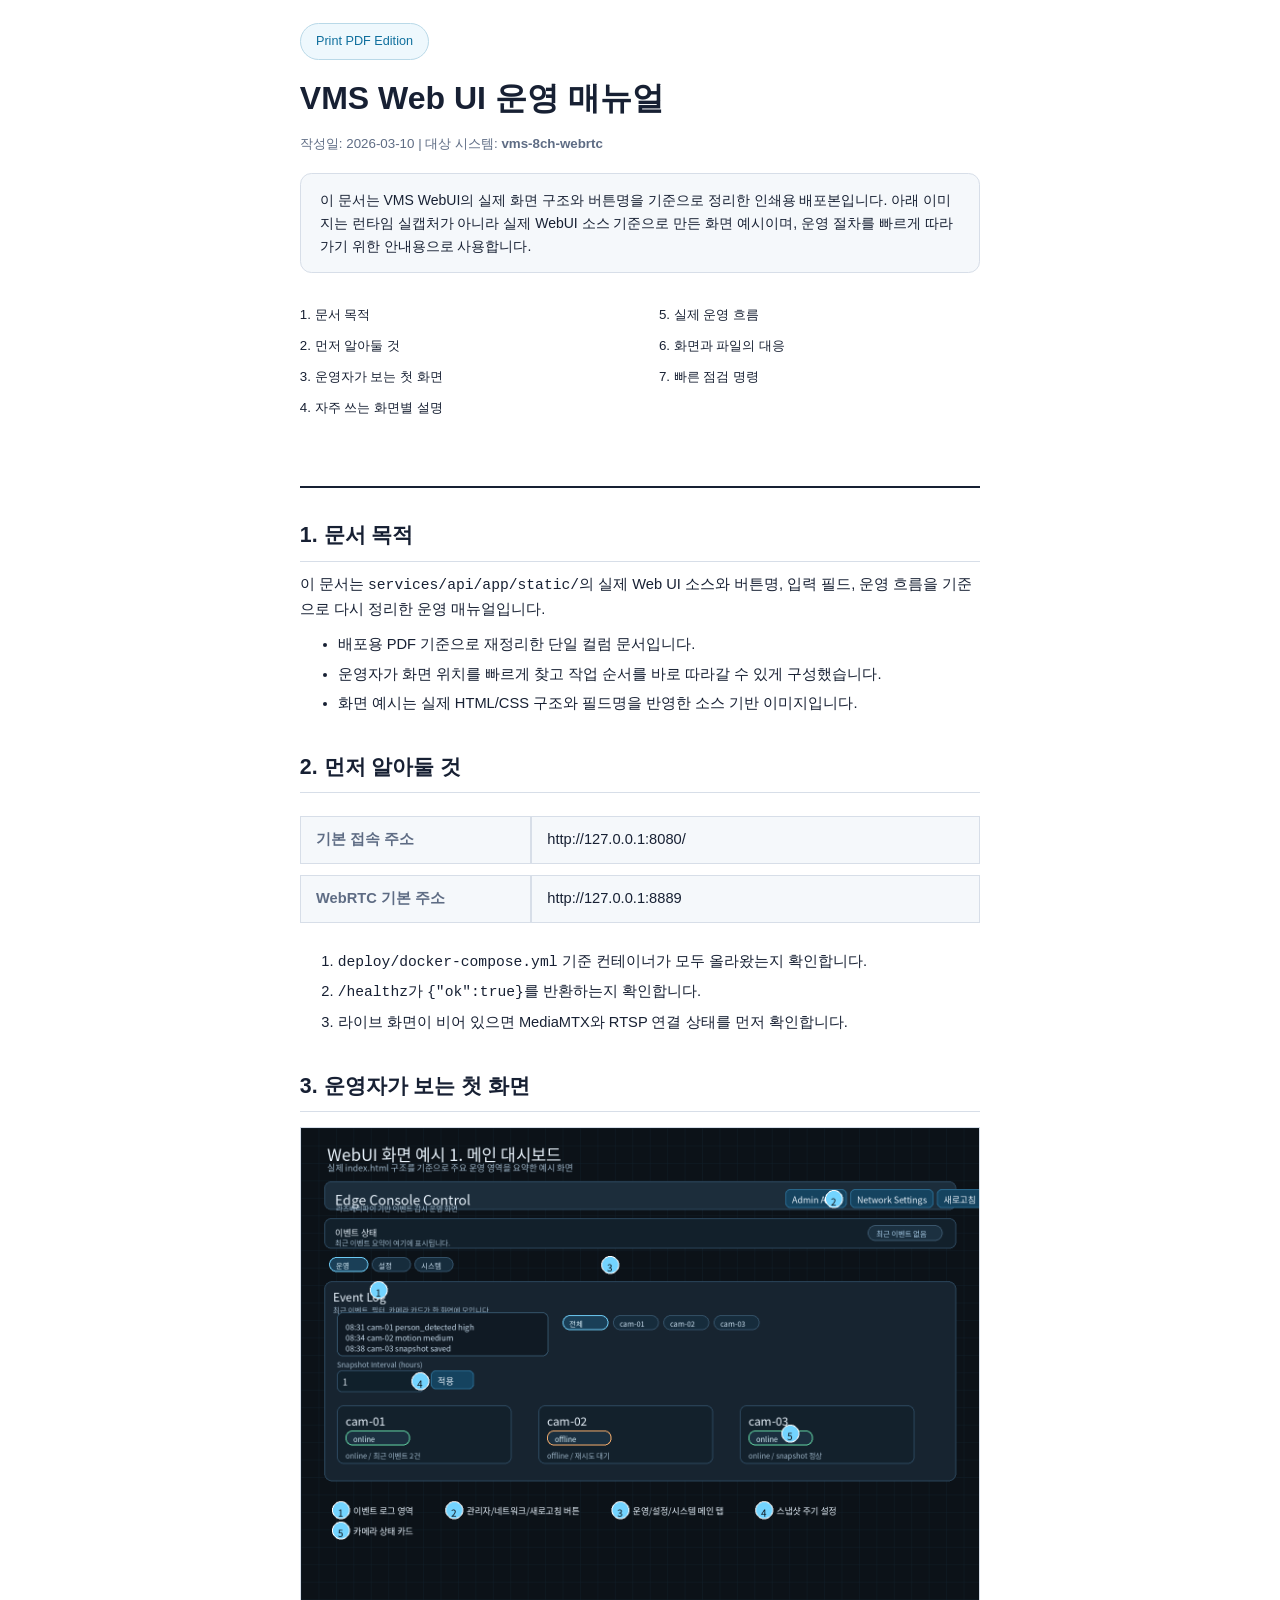
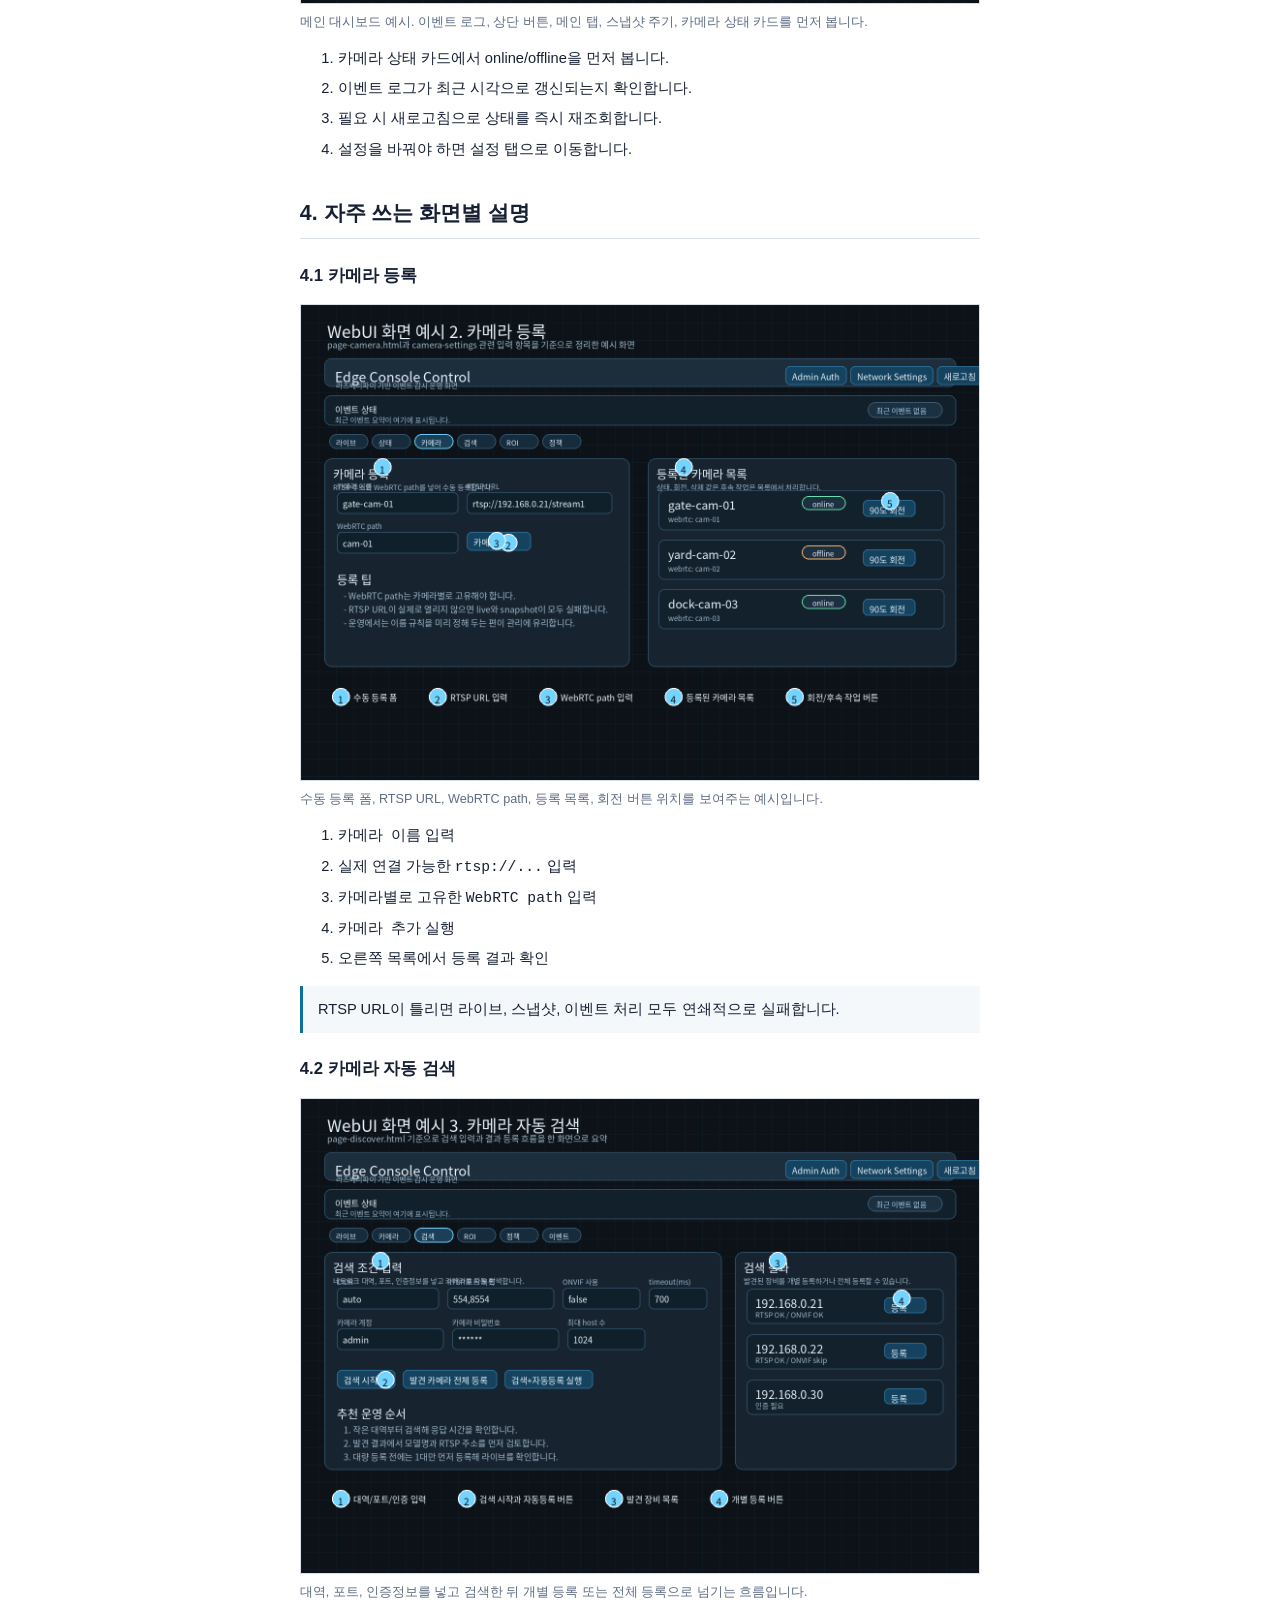
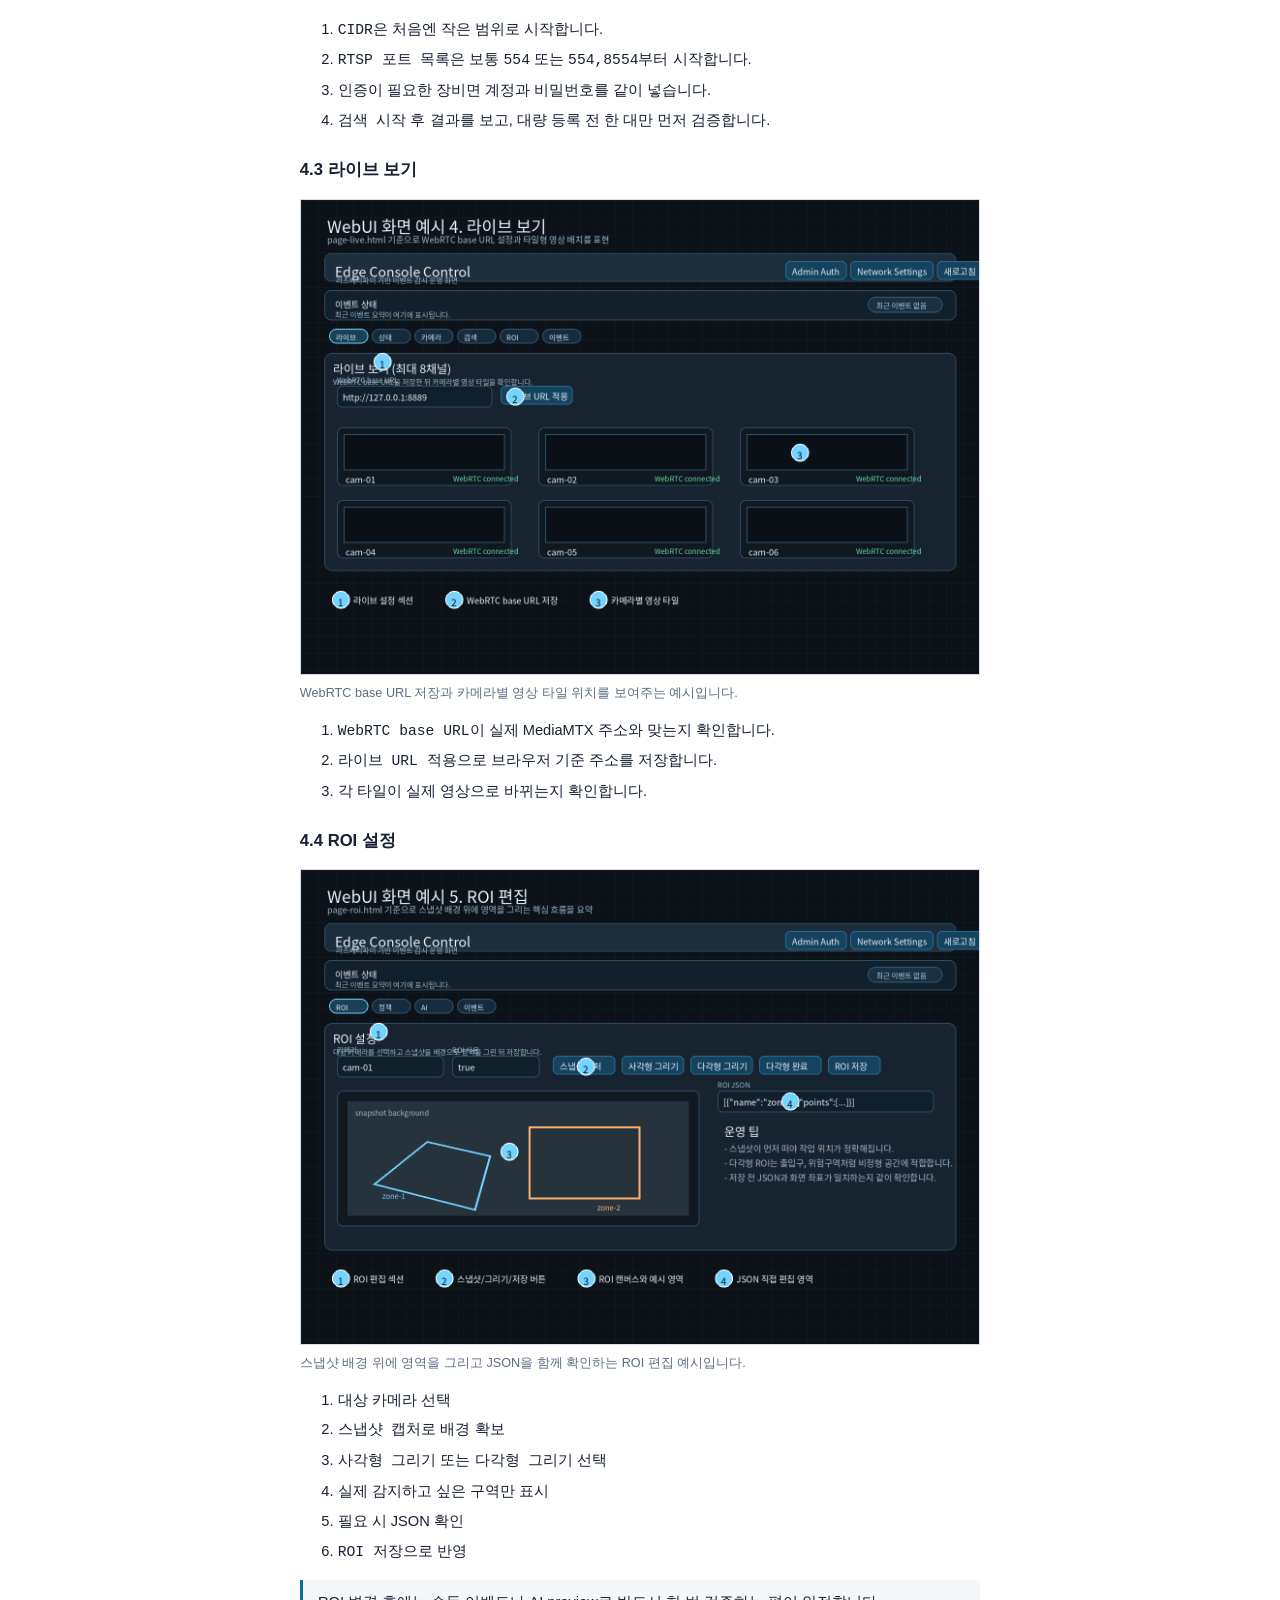
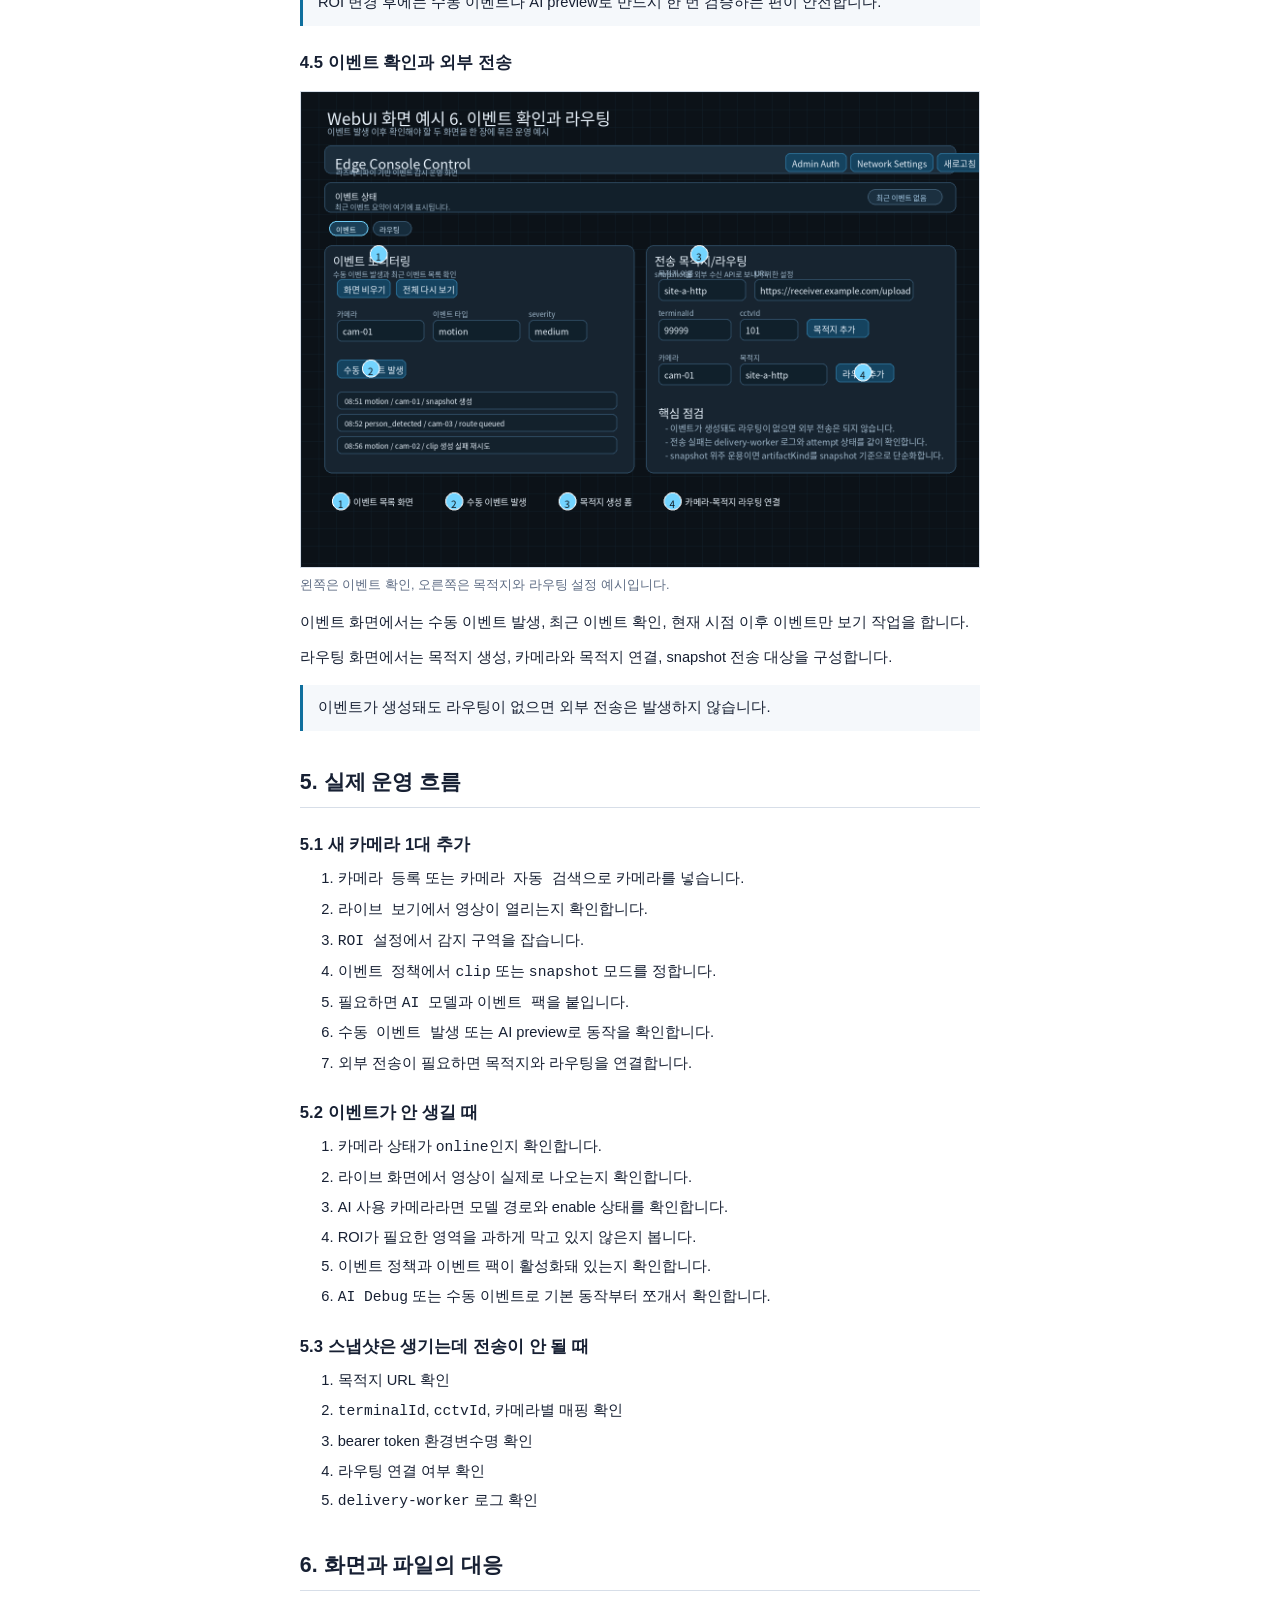
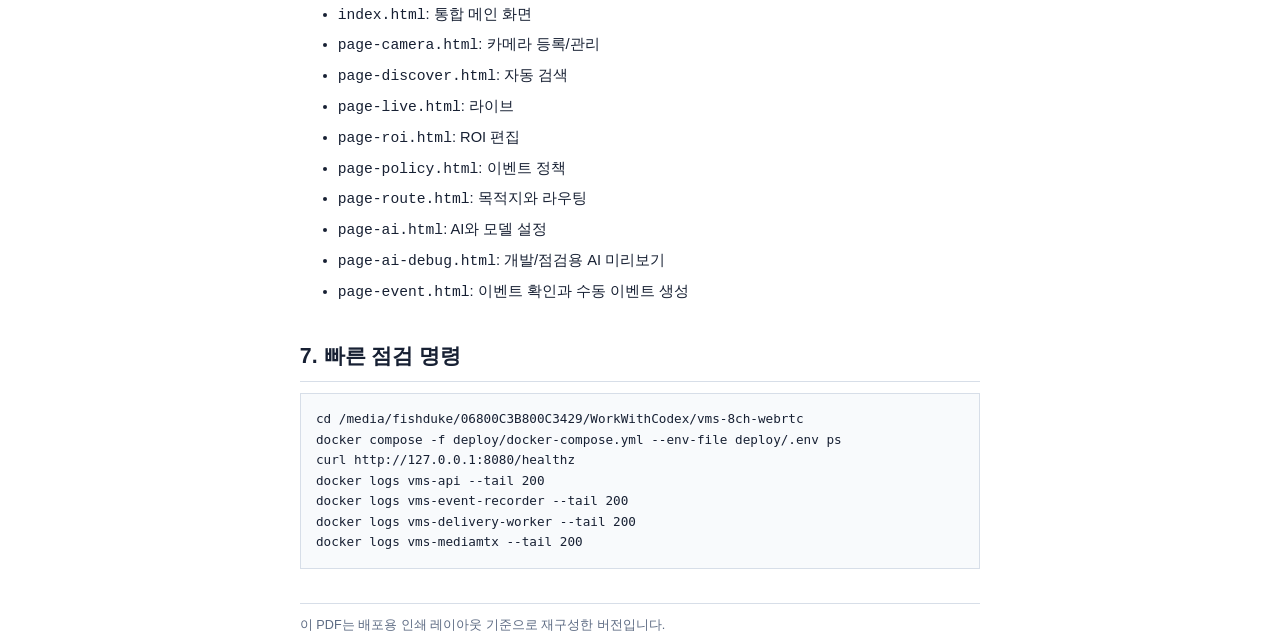
<file: docs/WEBUI_MANUAL_KO_2026-03-10_print.html>
<!doctype html>
<html lang="ko">
<head>
  <meta charset="utf-8" />
  <meta name="viewport" content="width=device-width, initial-scale=1" />
  <title>VMS Web UI 운영 매뉴얼</title>
  <style>
    @page {
      size: A4;
      margin: 16mm 14mm 16mm 14mm;
    }
    :root {
      --ink: #172033;
      --muted: #5e6c84;
      --line: #d7dee8;
      --accent: #0f6f9d;
      --soft: #f5f8fb;
    }
    * { box-sizing: border-box; }
    body {
      margin: 0;
      font-family: "Noto Sans KR", "Malgun Gothic", sans-serif;
      color: var(--ink);
      background: white;
      line-height: 1.62;
      font-size: 11pt;
    }
    .page {
      width: 100%;
      max-width: 180mm;
      margin: 0 auto;
    }
    .cover {
      padding: 6mm 0 8mm;
      border-bottom: 2px solid var(--ink);
      margin-bottom: 8mm;
    }
    .eyebrow {
      display: inline-block;
      font-size: 9.5pt;
      color: var(--accent);
      border: 1px solid #b9d9e8;
      background: #eef8fd;
      border-radius: 999px;
      padding: 2mm 4mm;
      margin-bottom: 5mm;
    }
    h1 {
      margin: 0 0 4mm;
      font-size: 24pt;
      line-height: 1.2;
    }
    .meta {
      color: var(--muted);
      font-size: 10pt;
      margin-bottom: 5mm;
    }
    .lead {
      background: var(--soft);
      border: 1px solid var(--line);
      border-radius: 3mm;
      padding: 4mm 5mm;
      font-size: 10.5pt;
    }
    .toc {
      margin: 8mm 0 10mm;
      padding: 0;
      list-style: none;
      columns: 2;
      column-gap: 10mm;
    }
    .toc li {
      margin: 0 0 2.5mm;
      font-size: 10pt;
    }
    .section {
      margin: 0 0 9mm;
      page-break-inside: avoid;
    }
    h2 {
      font-size: 16pt;
      margin: 0 0 3mm;
      padding-bottom: 2mm;
      border-bottom: 1px solid var(--line);
    }
    h3 {
      font-size: 12.5pt;
      margin: 6mm 0 2.5mm;
    }
    p {
      margin: 0 0 3mm;
    }
    ul, ol {
      margin: 2mm 0 4mm 5mm;
      padding-left: 5mm;
    }
    li {
      margin: 0 0 1.6mm;
    }
    .kv {
      display: table;
      width: 100%;
      border-collapse: separate;
      border-spacing: 0 3mm;
      margin: 3mm 0 4mm;
    }
    .kv-row {
      display: table-row;
    }
    .kv-label, .kv-value {
      display: table-cell;
      padding: 3mm 4mm;
      border: 1px solid var(--line);
      background: var(--soft);
      vertical-align: top;
    }
    .kv-label {
      width: 34%;
      color: var(--muted);
      font-weight: 700;
    }
    figure {
      margin: 4mm 0 4mm;
      page-break-inside: avoid;
    }
    figure img {
      display: block;
      width: 100%;
      border: 1px solid var(--line);
    }
    figcaption {
      margin-top: 2mm;
      color: var(--muted);
      font-size: 9.5pt;
    }
    .tip {
      border-left: 3px solid var(--accent);
      background: var(--soft);
      padding: 3mm 4mm;
      margin: 4mm 0;
    }
    .code {
      white-space: pre-wrap;
      font-family: "DejaVu Sans Mono", monospace;
      font-size: 9.5pt;
      background: #f8fafc;
      border: 1px solid var(--line);
      padding: 4mm;
    }
    .footer-note {
      margin-top: 8mm;
      color: var(--muted);
      font-size: 9.5pt;
      border-top: 1px solid var(--line);
      padding-top: 3mm;
    }
  </style>
</head>
<body>
  <div class="page">
    <section class="cover">
      <div class="eyebrow">Print PDF Edition</div>
      <h1>VMS Web UI 운영 매뉴얼</h1>
      <div class="meta">작성일: 2026-03-10 | 대상 시스템: <strong>vms-8ch-webrtc</strong></div>
      <div class="lead">
        이 문서는 VMS WebUI의 실제 화면 구조와 버튼명을 기준으로 정리한 인쇄용 배포본입니다.
        아래 이미지는 런타임 실캡처가 아니라 실제 WebUI 소스 기준으로 만든 화면 예시이며, 운영 절차를 빠르게 따라가기 위한 안내용으로 사용합니다.
      </div>
      <ul class="toc">
        <li>1. 문서 목적</li>
        <li>2. 먼저 알아둘 것</li>
        <li>3. 운영자가 보는 첫 화면</li>
        <li>4. 자주 쓰는 화면별 설명</li>
        <li>5. 실제 운영 흐름</li>
        <li>6. 화면과 파일의 대응</li>
        <li>7. 빠른 점검 명령</li>
      </ul>
    </section>

    <section class="section">
      <h2>1. 문서 목적</h2>
      <p>이 문서는 <code>services/api/app/static/</code>의 실제 Web UI 소스와 버튼명, 입력 필드, 운영 흐름을 기준으로 다시 정리한 운영 매뉴얼입니다.</p>
      <ul>
        <li>배포용 PDF 기준으로 재정리한 단일 컬럼 문서입니다.</li>
        <li>운영자가 화면 위치를 빠르게 찾고 작업 순서를 바로 따라갈 수 있게 구성했습니다.</li>
        <li>화면 예시는 실제 HTML/CSS 구조와 필드명을 반영한 소스 기반 이미지입니다.</li>
      </ul>
    </section>

    <section class="section">
      <h2>2. 먼저 알아둘 것</h2>
      <div class="kv">
        <div class="kv-row">
          <div class="kv-label">기본 접속 주소</div>
          <div class="kv-value">http://127.0.0.1:8080/</div>
        </div>
        <div class="kv-row">
          <div class="kv-label">WebRTC 기본 주소</div>
          <div class="kv-value">http://127.0.0.1:8889</div>
        </div>
      </div>
      <ol>
        <li><code>deploy/docker-compose.yml</code> 기준 컨테이너가 모두 올라왔는지 확인합니다.</li>
        <li><code>/healthz</code>가 <code>{"ok":true}</code>를 반환하는지 확인합니다.</li>
        <li>라이브 화면이 비어 있으면 MediaMTX와 RTSP 연결 상태를 먼저 확인합니다.</li>
      </ol>
    </section>

    <section class="section">
      <h2>3. 운영자가 보는 첫 화면</h2>
      <figure>
        <img src="webui-screenshots/dashboard-overview.png" alt="메인 대시보드 예시" />
        <figcaption>메인 대시보드 예시. 이벤트 로그, 상단 버튼, 메인 탭, 스냅샷 주기, 카메라 상태 카드를 먼저 봅니다.</figcaption>
      </figure>
      <ol>
        <li>카메라 상태 카드에서 online/offline을 먼저 봅니다.</li>
        <li>이벤트 로그가 최근 시각으로 갱신되는지 확인합니다.</li>
        <li>필요 시 <code>새로고침</code>으로 상태를 즉시 재조회합니다.</li>
        <li>설정을 바꿔야 하면 <code>설정</code> 탭으로 이동합니다.</li>
      </ol>
    </section>

    <section class="section">
      <h2>4. 자주 쓰는 화면별 설명</h2>

      <h3>4.1 카메라 등록</h3>
      <figure>
        <img src="webui-screenshots/camera-register.png" alt="카메라 등록 예시" />
        <figcaption>수동 등록 폼, RTSP URL, WebRTC path, 등록 목록, 회전 버튼 위치를 보여주는 예시입니다.</figcaption>
      </figure>
      <ol>
        <li><code>카메라 이름</code> 입력</li>
        <li>실제 연결 가능한 <code>rtsp://...</code> 입력</li>
        <li>카메라별로 고유한 <code>WebRTC path</code> 입력</li>
        <li><code>카메라 추가</code> 실행</li>
        <li>오른쪽 목록에서 등록 결과 확인</li>
      </ol>
      <div class="tip">RTSP URL이 틀리면 라이브, 스냅샷, 이벤트 처리 모두 연쇄적으로 실패합니다.</div>

      <h3>4.2 카메라 자동 검색</h3>
      <figure>
        <img src="webui-screenshots/discover-flow.png" alt="카메라 자동 검색 예시" />
        <figcaption>대역, 포트, 인증정보를 넣고 검색한 뒤 개별 등록 또는 전체 등록으로 넘기는 흐름입니다.</figcaption>
      </figure>
      <ol>
        <li><code>CIDR</code>은 처음엔 작은 범위로 시작합니다.</li>
        <li><code>RTSP 포트 목록</code>은 보통 <code>554</code> 또는 <code>554,8554</code>부터 시작합니다.</li>
        <li>인증이 필요한 장비면 계정과 비밀번호를 같이 넣습니다.</li>
        <li><code>검색 시작</code> 후 결과를 보고, 대량 등록 전 한 대만 먼저 검증합니다.</li>
      </ol>

      <h3>4.3 라이브 보기</h3>
      <figure>
        <img src="webui-screenshots/live-view.png" alt="라이브 보기 예시" />
        <figcaption>WebRTC base URL 저장과 카메라별 영상 타일 위치를 보여주는 예시입니다.</figcaption>
      </figure>
      <ol>
        <li><code>WebRTC base URL</code>이 실제 MediaMTX 주소와 맞는지 확인합니다.</li>
        <li><code>라이브 URL 적용</code>으로 브라우저 기준 주소를 저장합니다.</li>
        <li>각 타일이 실제 영상으로 바뀌는지 확인합니다.</li>
      </ol>

      <h3>4.4 ROI 설정</h3>
      <figure>
        <img src="webui-screenshots/roi-editor.png" alt="ROI 설정 예시" />
        <figcaption>스냅샷 배경 위에 영역을 그리고 JSON을 함께 확인하는 ROI 편집 예시입니다.</figcaption>
      </figure>
      <ol>
        <li>대상 카메라 선택</li>
        <li><code>스냅샷 캡처</code>로 배경 확보</li>
        <li><code>사각형 그리기</code> 또는 <code>다각형 그리기</code> 선택</li>
        <li>실제 감지하고 싶은 구역만 표시</li>
        <li>필요 시 JSON 확인</li>
        <li><code>ROI 저장</code>으로 반영</li>
      </ol>
      <div class="tip">ROI 변경 후에는 수동 이벤트나 AI preview로 반드시 한 번 검증하는 편이 안전합니다.</div>

      <h3>4.5 이벤트 확인과 외부 전송</h3>
      <figure>
        <img src="webui-screenshots/event-route.png" alt="이벤트와 라우팅 예시" />
        <figcaption>왼쪽은 이벤트 확인, 오른쪽은 목적지와 라우팅 설정 예시입니다.</figcaption>
      </figure>
      <p>이벤트 화면에서는 수동 이벤트 발생, 최근 이벤트 확인, 현재 시점 이후 이벤트만 보기 작업을 합니다.</p>
      <p>라우팅 화면에서는 목적지 생성, 카메라와 목적지 연결, snapshot 전송 대상을 구성합니다.</p>
      <div class="tip">이벤트가 생성돼도 라우팅이 없으면 외부 전송은 발생하지 않습니다.</div>
    </section>

    <section class="section">
      <h2>5. 실제 운영 흐름</h2>
      <h3>5.1 새 카메라 1대 추가</h3>
      <ol>
        <li><code>카메라 등록</code> 또는 <code>카메라 자동 검색</code>으로 카메라를 넣습니다.</li>
        <li><code>라이브 보기</code>에서 영상이 열리는지 확인합니다.</li>
        <li><code>ROI 설정</code>에서 감지 구역을 잡습니다.</li>
        <li><code>이벤트 정책</code>에서 <code>clip</code> 또는 <code>snapshot</code> 모드를 정합니다.</li>
        <li>필요하면 <code>AI 모델</code>과 <code>이벤트 팩</code>을 붙입니다.</li>
        <li><code>수동 이벤트 발생</code> 또는 AI preview로 동작을 확인합니다.</li>
        <li>외부 전송이 필요하면 목적지와 라우팅을 연결합니다.</li>
      </ol>

      <h3>5.2 이벤트가 안 생길 때</h3>
      <ol>
        <li>카메라 상태가 <code>online</code>인지 확인합니다.</li>
        <li>라이브 화면에서 영상이 실제로 나오는지 확인합니다.</li>
        <li>AI 사용 카메라라면 모델 경로와 enable 상태를 확인합니다.</li>
        <li>ROI가 필요한 영역을 과하게 막고 있지 않은지 봅니다.</li>
        <li>이벤트 정책과 이벤트 팩이 활성화돼 있는지 확인합니다.</li>
        <li><code>AI Debug</code> 또는 수동 이벤트로 기본 동작부터 쪼개서 확인합니다.</li>
      </ol>

      <h3>5.3 스냅샷은 생기는데 전송이 안 될 때</h3>
      <ol>
        <li>목적지 URL 확인</li>
        <li><code>terminalId</code>, <code>cctvId</code>, 카메라별 매핑 확인</li>
        <li>bearer token 환경변수명 확인</li>
        <li>라우팅 연결 여부 확인</li>
        <li><code>delivery-worker</code> 로그 확인</li>
      </ol>
    </section>

    <section class="section">
      <h2>6. 화면과 파일의 대응</h2>
      <ul>
        <li><code>index.html</code>: 통합 메인 화면</li>
        <li><code>page-camera.html</code>: 카메라 등록/관리</li>
        <li><code>page-discover.html</code>: 자동 검색</li>
        <li><code>page-live.html</code>: 라이브</li>
        <li><code>page-roi.html</code>: ROI 편집</li>
        <li><code>page-policy.html</code>: 이벤트 정책</li>
        <li><code>page-route.html</code>: 목적지와 라우팅</li>
        <li><code>page-ai.html</code>: AI와 모델 설정</li>
        <li><code>page-ai-debug.html</code>: 개발/점검용 AI 미리보기</li>
        <li><code>page-event.html</code>: 이벤트 확인과 수동 이벤트 생성</li>
      </ul>
    </section>

    <section class="section">
      <h2>7. 빠른 점검 명령</h2>
      <div class="code">cd /media/fishduke/06800C3B800C3429/WorkWithCodex/vms-8ch-webrtc
docker compose -f deploy/docker-compose.yml --env-file deploy/.env ps
curl http://127.0.0.1:8080/healthz
docker logs vms-api --tail 200
docker logs vms-event-recorder --tail 200
docker logs vms-delivery-worker --tail 200
docker logs vms-mediamtx --tail 200</div>
    </section>

    <div class="footer-note">
      이 PDF는 배포용 인쇄 레이아웃 기준으로 재구성한 버전입니다.
    </div>
  </div>
</body>
</html>
</file>
